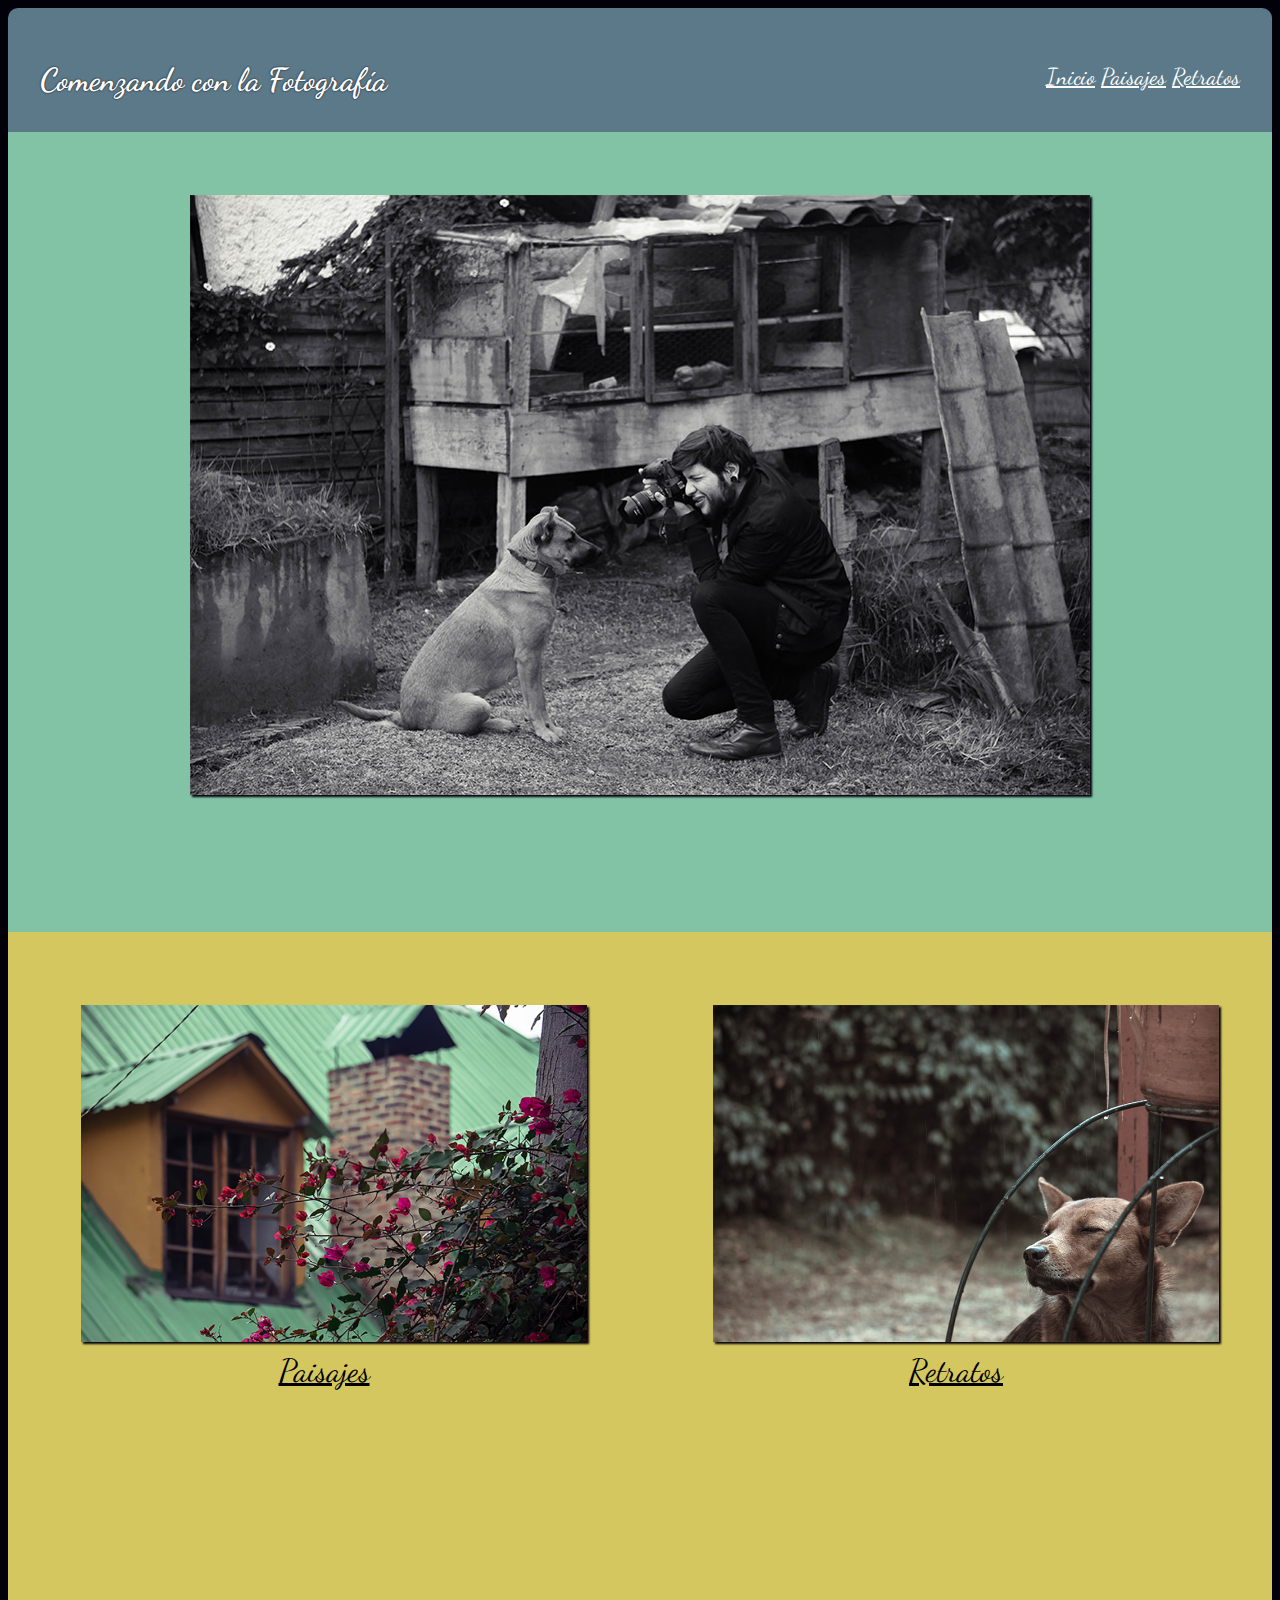
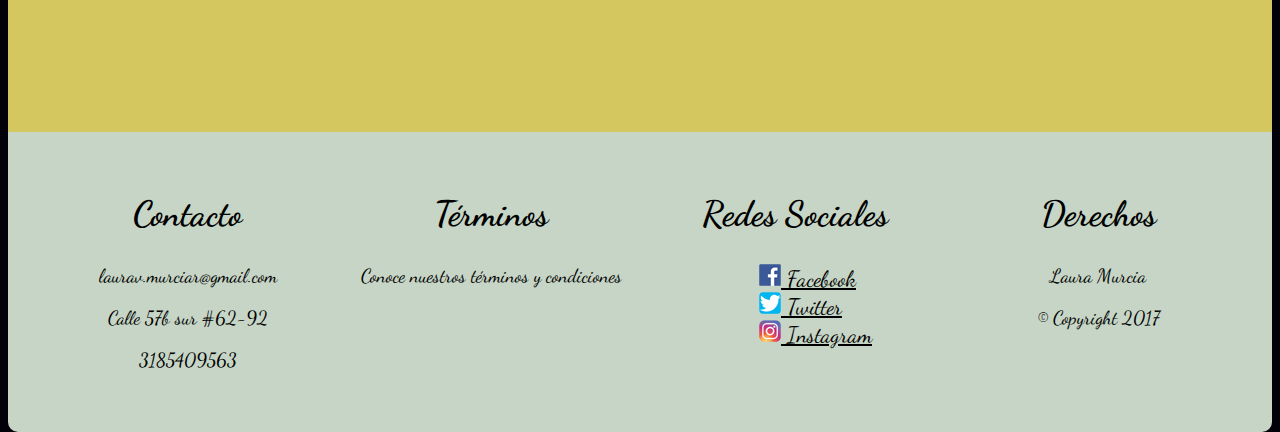
<file: EvaluacionCSS/index.html>
<html>
<head>
	<title>Comenzando con la Fotografía</title>
	<link href="https://fonts.googleapis.com/css?family=Dancing+Script" rel="stylesheet">
	<link rel="stylesheet" href="css/estilos.css">
	<meta charset="utf-8">
</head>
<body>
	<header>
		<h1>Comenzando con la Fotografía</h1>
		<nav>
			<ul>
				<li><a href="index.html"> Inicio </a></li>
				<li><a href="paisajes.html"> Paisajes </a></li>
				<li><a href="retratos.html"> Retratos </a></li>
			</ul>
		</nav>
	</header>

	<div id="contenido">
		<section>
			<article id="columna1"><img src="imagenes/imagen1.jpg">
			</article>
			<article id="columna2"><img src="imagenes/imagen2.jpg">
			<a href="paisajes.html">Paisajes</a>
			</article>
			<article id="columna3">
			<img src="imagenes/imagen3.jpg">
		<a href="retratos.html">Retratos</a></article>
		</section>

		<footer>
			<div id="contacto">
				<h2>Contacto</h2>
				<p>laurav.murciar@gmail.com</p>
				<p>Calle 57b sur #62-92</p>
				<p>3185409563</p>
			</div>
			<div id="terminos">
				<h2>Términos</h2>
				<p>Conoce nuestros términos y condiciones</p>
			</div>
			<div id="redes">
				<h2>Redes Sociales</h2>
				<ul>
					<li><a href="https://www.facebook.com/Lau.Vi.Murcia" target="blank"><img src="imagenes/fb.png"> Facebook </a></li>
					<li><a href="https://twitter.com/Lauriem430?lang=es" target="blank"> <img src="imagenes/tw.png"> Twitter </a></li>
					<li><a href="https://www.instagram.com/lauriem_430/" target="blank"><img src="imagenes/ig.png">  Instagram </a></li>
				</ul>
			</div>
			<div id="derechos">
				<h2>Derechos</h2>
				<p>Laura Murcia</p>
				<p>© Copyright 2017</p>
			</div>



		</footer>
	</div>

</body>
</html>
</file>
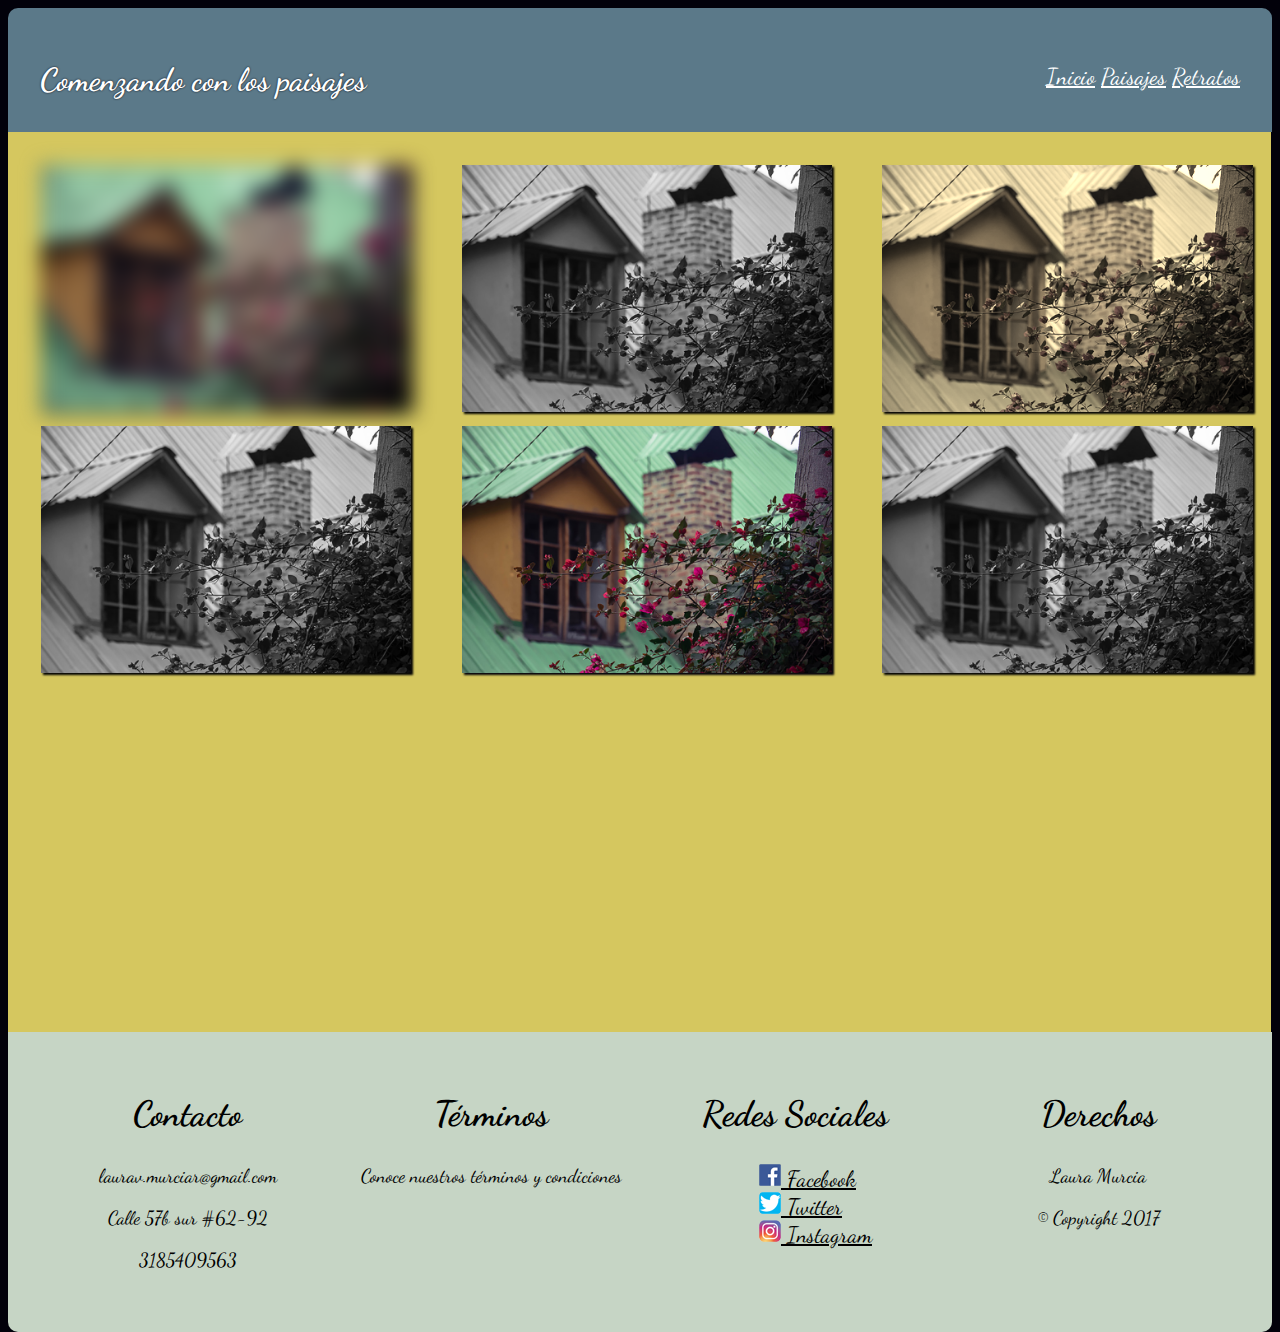
<file: EvaluacionCSS/paisajes.html>
<html>
<head>
	<title>Paisajes</title>
	<link href="https://fonts.googleapis.com/css?family=Dancing+Script" rel="stylesheet">
	<link rel="stylesheet" href="css/estilosPaisaje.css">
	<meta charset="utf-8">
</head>
<body>
	<header>
		<h1>Comenzando con los paisajes</h1>
		<nav>
			<ul>
				<li><a href="index.html"> Inicio </a></li>
				<li><a href="paisajes.html"> Paisajes </a></li>
				<li><a href="retratos.html"> Retratos </a></li>
			</ul>
		</nav>
	</header>

	<div id="contenido">
		<section>
			<article id="columna1">
				<div id="imagen1">
					<img src="imagenes/imgPaisajes/imagen1.jpg">
				</div>
				<div id="imagen4">
					<img src="imagenes/imgPaisajes/imagen4.jpg">
				<div>
			</article>
			<article id="columna2">
				<div id="imagen2">
					<img src="imagenes/imgPaisajes/imagen2.jpg">
				</div>
				<div id="imagen5">
					<img src="imagenes/imgPaisajes/imagen5.jpg">
				</div>
			</article>
			<article id="columna3">
				<div id="imagen3">
					<img src="imagenes/imgPaisajes/imagen3.jpg">
				</div>
				<div id="imagen6">
					<img src="imagenes/imgPaisajes/imagen6.jpg">
				</div>
		</section>

		<footer>
			<div id="contacto">
				<h2>Contacto</h2>
				<p>laurav.murciar@gmail.com</p>
				<p>Calle 57b sur #62-92</p>
				<p>3185409563</p>
			</div>
			<div id="terminos">
				<h2>Términos</h2>
				<p>Conoce nuestros términos y condiciones</p>
			</div>
			<div id="redes">
				<h2>Redes Sociales</h2>
				<ul>
					<li><a href="https://www.facebook.com/Lau.Vi.Murcia" target="blank"><img src="imagenes/fb.png"> Facebook </a></li>
					<li><a href="https://twitter.com/Lauriem430?lang=es" target="blank"> <img src="imagenes/tw.png"> Twitter </a></li>
					<li><a href="https://www.instagram.com/lauriem_430/" target="blank"><img src="imagenes/ig.png">  Instagram </a></li>
				</ul>
			</div>
			<div id="derechos">
				<h2>Derechos</h2>
				<p>Laura Murcia</p>
				<p>© Copyright 2017</p>
			</div>



		</footer>
	</div>

</body>
</html>
</file>
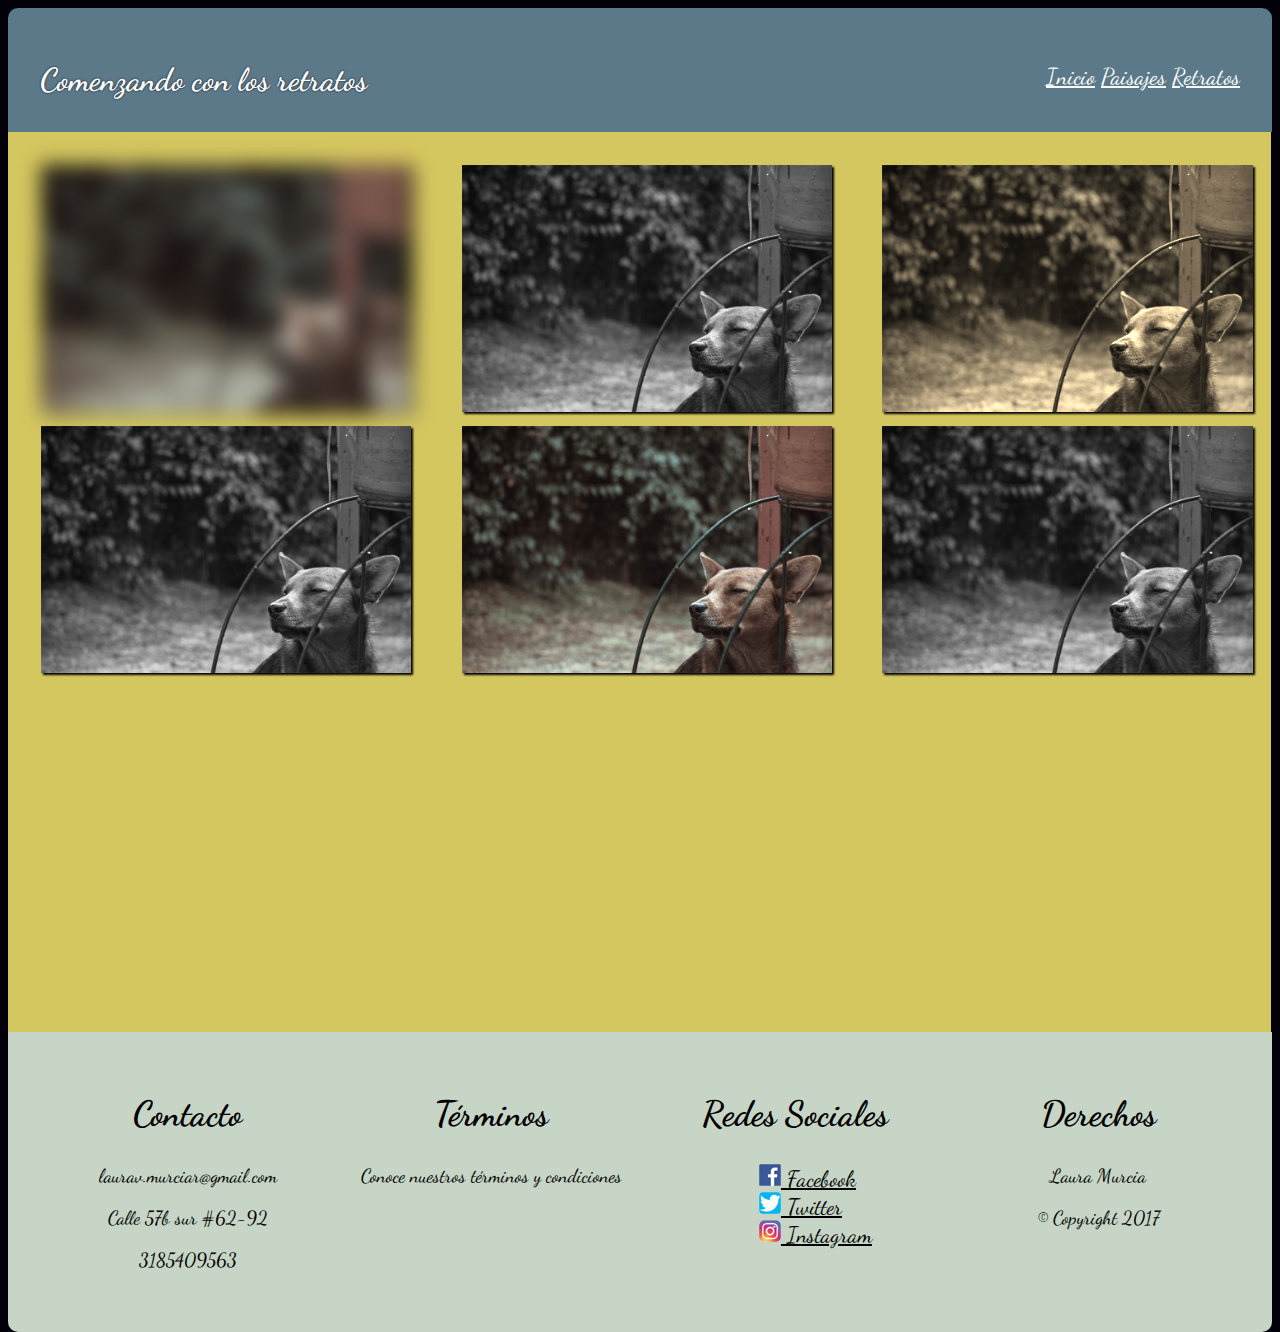
<file: EvaluacionCSS/retratos.html>
<html>
<head>
	<title>Retratos</title>
	<link href="https://fonts.googleapis.com/css?family=Dancing+Script" rel="stylesheet">
	<link rel="stylesheet" href="css/estilosRetratos.css">
	<meta charset="utf-8">
</head>
<body>
	<header>
		<h1>Comenzando con los retratos</h1>
		<nav>
			<ul>
				<li><a href="index.html"> Inicio </a></li>
				<li><a href="paisajes.html"> Paisajes </a></li>
				<li><a href="retratos.html"> Retratos </a></li>
			</ul>
		</nav>
	</header>

	<div id="contenido">
		<section>
			<article id="columna1">
				<div id="imagen1">
					<img src="imagenes/imgRetratos/imagen1.jpg">
				</div>
				<div id="imagen4">
					<img src="imagenes/imgRetratos/imagen4.jpg">
				<div>
			</article>
			<article id="columna2">
				<div id="imagen2">
					<img src="imagenes/imgRetratos/imagen2.jpg">
				</div>
				<div id="imagen5">
					<img src="imagenes/imgRetratos/imagen5.jpg">
				</div>
			</article>
			<article id="columna3">
				<div id="imagen3">
					<img src="imagenes/imgRetratos/imagen3.jpg">
				</div>
				<div id="imagen6">
					<img src="imagenes/imgRetratos/imagen6.jpg">
				</div>
		</section>

		<footer>
			<div id="contacto">
				<h2>Contacto</h2>
				<p>laurav.murciar@gmail.com</p>
				<p>Calle 57b sur #62-92</p>
				<p>3185409563</p>
			</div>
			<div id="terminos">
				<h2>Términos</h2>
				<p>Conoce nuestros términos y condiciones</p>
			</div>
			<div id="redes">
				<h2>Redes Sociales</h2>
				<ul>
					<li><a href="https://www.facebook.com/Lau.Vi.Murcia" target="blank"><img src="imagenes/fb.png"> Facebook </a></li>
					<li><a href="https://twitter.com/Lauriem430?lang=es" target="blank"> <img src="imagenes/tw.png"> Twitter </a></li>
					<li><a href="https://www.instagram.com/lauriem_430/" target="blank"><img src="imagenes/ig.png">  Instagram </a></li>
				</ul>
			</div>
			<div id="derechos">
				<h2>Derechos</h2>
				<p>Laura Murcia</p>
				<p>© Copyright 2017</p>
			</div>



		</footer>
	</div>

</body>
</html>
</file>
<file: EvaluacionCSS/css/estilos.css>
@media screen and (max-width: 899px) {
body {
	font-family: 'Dancing Script', cursive;
	background-color: #02010a;
}
 header
 {
	color: white;
	background-color: #5b7989;
	border-radius: 10px 10px 0 0;
	padding: 1em;
	text-align: center;
	animation-name: header-animation;
	animation: intro 1s;
}

@keyframes header-animation {
	0% {
	margin-top: 150;
	}
	60% {
		margin-top: -5;
	}
	150% {
		margin-top: 0;
}
}

	header h1{
	color: white;
 	text-shadow: 0 0 2px #02010a;
}

header a{
	color: white;
}
nav{
	font-size: 23px;
}
nav li{
	display: inline-block;
}

#contenido{
	width: 100%;
	margin: 0 auto;

	}

article
{
	box-sizing: border-box;
	float:left;
	height: 100%;
	background-color: grey;
	padding: 9%;
	text-align: center;
	height: 400px;
	width: 100%;
}

img{
	width: 350px;
	flex-flow: row wrap;
	-webkit-flex-flow: row wrap;
}

	#columna1
	{
	background-color: #82c3a6;
	width: 100%;
	}

	#columna1
	{
	width: 100%;
	}
	#columna2
	{
	width: 100%;
	background-color: #d5c75f;
	}

	#columna2 img:hover{
	transform: rotate(10deg);
	box-shadow: 2px 2px 2px #82c3a6;
	transition:all 1s ease-out;
	}

	#columna3
	{
	width: 100%;
	background-color: #d5c75f;
	}

	#columna3 img:hover{
	transition:all 1s ease-out;
	transform: translateY(-5px);
	transform: translateX(20px);
	box-shadow: 2px 2px 2px #82c3a6;
	}

	#contenido a{
	color: black;
	font-size: 1.4em;
	}

	footer
	{
		box-sizing: border-box;
		float:left;
		height: 100%;
		background-color: #C6d5c5;
		padding: 2%;
		text-align: center;
		height: 900px;
		width: 100%;
		margin: 0 auto;
		border-radius: 0px 0px 10px 10px;
	}

	#contacto{
		box-sizing: border-box;
		float:left;
		background-color: #C6d5c5;
		width: 100%;
		text-align: left;
	}

	#contacto h2{
	padding-left: 8%;
	padding-top: 2%;
	font-size: 2em;

	}

	#contacto p{
	padding-left: 8%;
	font-size: 1.4em;
	}

	#terminos{
		box-sizing: border-box;
		float:left;
		background-color: #C6d5c5;
		width: 100%;
		text-align: left;
	}

	#terminos h2{
		padding-left: 8%;
		padding-top: 2%;
		font-size: 2em;
	}

	#terminos p{
	padding-left: 8%;
	font-size: 1.4em;
	}


	#redes{
		box-sizing: border-box;
		float:left;
		text-align: left;
		background-color: #C6d5c5;
		width: 100%;
	}

	#redes h2{
		padding-left: 8%;
		padding-top: 2%;
		font-size: 2em;
	}

	#redes li{
		list-style: none;
		font-size: 1.4em;
		text-align: left;

	}

	#redes img{
	width: auto;

	}

	#derechos{
		box-sizing: border-box;
		float:left;
		text-align: left;
		background-color: #C6d5c5;
		width: 100%;
	}

	#derechos h2{
		padding-left: 8%;
		padding-top: 2%;
		font-size: 2em;
	}

	#derechos p{
		padding-left: 8%;
		font-size: 1.4em;
	}


}

/*Estilos Desktop*/


@media screen and (min-width: 900px) {
	body {
		font-family: 'Dancing Script', cursive;
		background-color: #02010a;
	}
  header{
    height: 60px;
    background-color: #5b7989;
    color: white;
    padding: 2em;
    border-radius: 10px 10px 0 0;
		animation: intro 1s;
		animation-name: header-animation;
	}

	@keyframes header-animation {
		0% {
		margin-top: 150;
		}
		60% {
			margin-top: -5;
		}
		150% {
			margin-top: 0;
	}
	}
  header h1{
    text-shadow: 0 0 2px #02010a;
    color: white;
    float: left;
  }
  header a{
    color: white;
  }
  nav{
    font-size: 23px;
    float: right;
  }
  nav li{
    display: inline-block;
  }

#contenido {
		margin: 0 auto;
		flex-flow: row wrap;
		width: 100%;
		margin: 0 auto;
}

article
{
	box-sizing: border-box;
	float:left;
	height: 100%;
	padding: 5%;
	text-align: center;
	height: 800px;
	width: 100%;
}

#columna1 img{
box-shadow: 2px 2px 2px #02010a;
}

#columna2 img{
-webkit-flex-flow: row wrap;
flex-flow: row wrap;
text-align: center;
width: 100%;
margin: 2%;
box-shadow: 2px 2px 2px #02010a;
transition:all 1s ease-out;
}

#columna2 img:hover{
transform: rotate(10deg);
box-shadow: 2px 2px 2px #82c3a6;
transition:all 1s ease-out;
}

#columna3 img{
-webkit-flex-flow: row wrap;
flex-flow: row wrap;
text-align: center;
width: 100%;
margin: 2%;
box-shadow: 2px 2px 2px #02010a;
transition:all 1s ease-out;
}

#columna3 img:hover{
transition:all 1s ease-out;
transform: translateY(-5px);
transform: translateX(20px);
box-shadow: 2px 2px 2px #82c3a6;
}

img{
-webkit-flex-flow: row wrap;
flex-flow: row wrap;
text-align: center;
}

#contenido a{
color: black;
font-size: 2em;
}

	#columna1
{
	background-color: #82c3a6;
	width: 100%;
}

	#columna2
{
	background-color: #d5c75f;
	width: 50%;
}

	#columna3
{
	background-color: #d5c75f;
	width: 50%;
}

/*FOOTER DESKTOP*/

footer
{
	box-sizing: border-box;
	float:left;
	height: 100%;
	background-color: #C6d5c5;
	padding: 2%;
	text-align: center;
	height: 300px;
	width: 100%;
	margin: 0 auto;
	border-radius: 0px 0px 10px 10px;
}



#contacto{
	box-sizing: border-box;
	float:left;
	background-color: #C6d5c5;
	width: 25%;
	text-align: center;
}

#contacto h2{
padding-left: 2%;
padding-top: 2%;
font-size: 2.2em;
}

#contacto p{
padding-left: 2%;
font-size: 1.2em;
}

#terminos{
	box-sizing: border-box;
	float:left;
	background-color: #C6d5c5;
	width: 25%;
}

#terminos h2{
padding-left: 2%;
padding-top: 2%;
font-size: 2.2em;
}

#terminos p{
padding-left: 2%;
font-size: 1.2em;
}

#redes{
	box-sizing: border-box;
	float:left;
	text-align: center;
	background-color: #C6d5c5;
	width: 25%;
}

#redes h2{
padding-left: 2%;
padding-top: 2%;
font-size: 2.2em;
}

#redes p{
padding-left: 2%;
font-size: 1.2em;
}

#redes li{
	list-style: none;
	font-size: 0.7em;
	text-align: left;
	padding-left: 30%;
}

#derechos{
	box-sizing: border-box;
	float:left;
	text-align: center;
	background-color: #C6d5c5;
	width: 25%;
}

#derechos h2{
padding-left: 2%;
padding-top: 2%;
font-size: 2.2em;
}

#derechos p{
padding-left: 2%;
font-size: 1.2em;
}

}
</file>
<file: EvaluacionCSS/css/estilosPaisaje.css>
@media screen and (max-width: 899px) {
body {
	font-family: 'Dancing Script', cursive;
	background-color: #02010a;
}
 header
 {
	color: white;
	background-color: #5b7989;
	border-radius: 10px 10px 0 0;
	padding: 1em;
	text-align: center;
	animation: intro 1s;
}

	header h1{
	color: white;
 	text-shadow: 0 0 2px #02010a;
}

header a{
	color: white;
}
nav{
	font-size: 23px;
}
nav li{
	display: inline-block;
}

#contenido{
	width: 100%;
	margin: 0 auto;

	}

article
{
	box-sizing: border-box;
	float:left;
	height: 100%;
	background-color: #d5c75f;
	text-align: center;
	height: 600px;
	width: 100%;

}

img{
	width: 350px;
	flex-flow: row wrap;
	-webkit-flex-flow: row wrap;
	margin: 2%;
}

#columna1 {
width: 100%;
height: auto;
}

#imagen1 img {
-webkit-filter: blur(10px); /* Chrome, Safari, Opera */
filter: blur(10px);
box-shadow: 2px 2px 2px #02010a;
}

#columna2 {
width: 100%;
height: auto;

}

#columna3 {
width: 100%;
height: auto;
}

#imagen2 img{
-webkit-filter: grayscale(100%); /* Chrome, Safari, Opera */
filter: grayscale(100%);
box-shadow: 2px 2px 2px #02010a;
}

#imagen3 img{
-webkit-filter: sepia(90%); /* Chrome, Safari, Opera */
filter: sepia(90%);
box-shadow: 2px 2px 2px #02010a;
}

#imagen4 img{
-webkit-filter: grayscale(100%); /* Chrome, Safari, Opera */
filter: grayscale(100%);
box-shadow: 2px 2px 2px #02010a;
}

#imagen6 img{
-webkit-filter: grayscale(100%); /* Chrome, Safari, Opera */
filter: grayscale(100%);
box-shadow: 2px 2px 2px #02010a;
}


#contenido a{
color: black;
font-size: 1.4em;
}

footer{
	box-sizing: border-box;
	float:left;
	height: 100%;
	background-color: #C6d5c5;
	padding: 2%;
	text-align: center;
	height: 900px;
	width: 100%;
	margin: 0 auto;
	border-radius: 0px 0px 10px 10px;
	}

	#contacto{
		box-sizing: border-box;
		float:left;
		background-color: #C6d5c5;
		width: 100%;
		text-align: left;
	}

	#contacto h2{
	padding-left: 8%;
	padding-top: 2%;
	font-size: 2em;

	}

	#contacto p{
	padding-left: 8%;
	font-size: 1.4em;
	}

	#terminos{
		box-sizing: border-box;
		float:left;
		background-color: #C6d5c5;
		width: 100%;
		text-align: left;
	}

	#terminos h2{
		padding-left: 8%;
		padding-top: 2%;
		font-size: 2em;
	}

	#terminos p{
	padding-left: 8%;
	font-size: 1.4em;
	}


	#redes{
		box-sizing: border-box;
		float:left;
		text-align: left;
		background-color: #C6d5c5;
		width: 100%;
	}

	#redes h2{
		padding-left: 8%;
		padding-top: 2%;
		font-size: 2em;
	}

	#redes li{
		list-style: none;
		font-size: 1.4em;
		text-align: left;

	}

	#redes img{
	width: auto;

	}

	#derechos{
		box-sizing: border-box;
		float:left;
		text-align: left;
		background-color: #C6d5c5;
		width: 100%;
	}

	#derechos h2{
		padding-left: 8%;
		padding-top: 2%;
		font-size: 2em;
	}

	#derechos p{
		padding-left: 8%;
		font-size: 1.4em;
	}


}


@media screen and (min-width: 900px) {
	body {
		font-family: 'Dancing Script', cursive;
		background-color: #02010a;
	}
  header{
    height: 60px;
    background-color: #5b7989;
    color: white;
    padding: 2em;
    border-radius: 10px 10px 0 0;
    animation: intro 1s;
  }
  header h1{
    text-shadow: 0 0 2px #02010a;
    color: white;
    float: left;
  }
  header a{
    color: white;
  }
  nav{
    font-size: 23px;
    float: right;
  }
  nav li{
    display: inline-block;
  }

#contenido {
		margin: 0 auto;
		flex-flow: row wrap;
		width: 100%;
		margin: 0 auto;
}

article
{
	box-sizing: border-box;
	float:left;
	height: 100%;
	background-color: #d5c75f;
	padding: 2%;
	text-align: center;
	height: 900px;
	width: 100%;
}

img{
-webkit-flex-flow: row wrap;
flex-flow: row wrap;
text-align: center;
}

article img{
-webkit-flex-flow: row wrap;
flex-flow: row wrap;
text-align: center;
width: 100%;
margin: 2%;
box-shadow: 2px 2px 2px #02010a;

}

#contenido a{
color: black;
font-size: 2em;
}

	#columna1 {
	width: 33.3%;
}

#imagen1 img {
	-webkit-filter: blur(10px); /* Chrome, Safari, Opera */
	filter: blur(10px);
}

	#columna2 {
	width: 33.3%;
}

	#columna3 {
	width: 33.3%;
}

#imagen2 img{
	-webkit-filter: grayscale(100%); /* Chrome, Safari, Opera */
	filter: grayscale(100%);
}

#imagen3 img{
	-webkit-filter: sepia(90%); /* Chrome, Safari, Opera */
	filter: sepia(90%);
}

#imagen4 img{
	-webkit-filter: grayscale(100%); /* Chrome, Safari, Opera */
	filter: grayscale(100%);
}

#imagen6 img{
	-webkit-filter: grayscale(100%); /* Chrome, Safari, Opera */
	filter: grayscale(100%);
}

/*FOOTER DESKTOP*/

footer{
	box-sizing: border-box;
	float:left;
	height: 100%;
	background-color: #C6d5c5;
	padding: 2%;
	text-align: center;
	height: 300px;
	width: 100%;
	margin: 0 auto;
	border-radius: 0px 0px 10px 10px;
}



#contacto{
	box-sizing: border-box;
	float:left;
	background-color: #C6d5c5;
	width: 25%;
	text-align: center;
}

#contacto h2{
padding-left: 2%;
padding-top: 2%;
font-size: 2.2em;
}

#contacto p{
padding-left: 2%;
font-size: 1.2em;
}

#terminos{
	box-sizing: border-box;
	float:left;
	background-color: #C6d5c5;
	width: 25%;
}

#terminos h2{
padding-left: 2%;
padding-top: 2%;
font-size: 2.2em;
}

#terminos p{
padding-left: 2%;
font-size: 1.2em;
}

#redes{
	box-sizing: border-box;
	float:left;
	text-align: center;
	background-color: #C6d5c5;
	width: 25%;
}

#redes h2{
padding-left: 2%;
padding-top: 2%;
font-size: 2.2em;
}

#redes p{
padding-left: 2%;
font-size: 1.2em;
}

#redes li{
	list-style: none;
	font-size: 0.7em;
	text-align: left;
	padding-left: 30%;
}

#derechos{
	box-sizing: border-box;
	float:left;
	text-align: center;
	background-color: #C6d5c5;
	width: 25%;
}

#derechos h2{
padding-left: 2%;
padding-top: 2%;
font-size: 2.2em;
}

#derechos p{
padding-left: 2%;
font-size: 1.2em;
}

}
</file>
<file: EvaluacionCSS/css/estilosRetratos.css>
@media screen and (max-width: 899px) {
body {
	font-family: 'Dancing Script', cursive;
	background-color: #02010a;
}
 header
 {
	color: white;
	background-color: #5b7989;
	border-radius: 10px 10px 0 0;
	padding: 1em;
	text-align: center;
	animation: intro 1s;
}

	header h1{
	color: white;
 	text-shadow: 0 0 2px #02010a;
}

header a{
	color: white;
}
nav{
	font-size: 23px;
}
nav li{
	display: inline-block;
}

#contenido{
	width: 100%;
	margin: 0 auto;

	}

article
{
	box-sizing: border-box;
	float:left;
	height: 100%;
	background-color: #d5c75f;
	text-align: center;
	height: 600px;
	width: 100%;

}

img{
	width: 350px;
	flex-flow: row wrap;
	-webkit-flex-flow: row wrap;
	box-shadow: 2px 2px 2px #02010a;
	margin: 2%;
}

#columna1 {
width: 100%;
height: auto;
}

#imagen1 img {
-webkit-filter: blur(10px); /* Chrome, Safari, Opera */
filter: blur(10px);
box-shadow: 2px 2px 2px #02010a;
}

#columna2 {
width: 100%;
height: auto;
}

#columna3 {
width: 100%;
height: auto;
}

#imagen2 img{
-webkit-filter: grayscale(100%); /* Chrome, Safari, Opera */
filter: grayscale(100%);
}

#imagen3 img{
-webkit-filter: sepia(90%); /* Chrome, Safari, Opera */
filter: sepia(90%);
}

#imagen4 img{
-webkit-filter: grayscale(100%); /* Chrome, Safari, Opera */
filter: grayscale(100%);
}

#imagen6 img{
-webkit-filter: grayscale(100%); /* Chrome, Safari, Opera */
filter: grayscale(100%);
}


	#contenido a{
	color: black;
	font-size: 1.4em;
	}

	footer
	{
		box-sizing: border-box;
		float:left;
		height: 100%;
		background-color: #C6d5c5;
		padding: 2%;
		text-align: center;
		height: 900px;
		width: 100%;
		margin: 0 auto;
		border-radius: 0px 0px 10px 10px;
	}

/*FOOTER MOBILE*/

	#contacto{
		box-sizing: border-box;
		float:left;
		background-color: #C6d5c5;
		width: 100%;
		text-align: left;
	}

	#contacto h2{
	padding-left: 8%;
	padding-top: 2%;
	font-size: 2em;

	}

	#contacto p{
	padding-left: 8%;
	font-size: 1.4em;
	}

	#terminos{
		box-sizing: border-box;
		float:left;
		background-color: #C6d5c5;
		width: 100%;
		text-align: left;
	}

	#terminos h2{
		padding-left: 8%;
		padding-top: 2%;
		font-size: 2em;
	}

	#terminos p{
	padding-left: 8%;
	font-size: 1.4em;
	}


	#redes{
		box-sizing: border-box;
		float:left;
		text-align: left;
		background-color: #C6d5c5;
		width: 100%;
	}

	#redes h2{
		padding-left: 8%;
		padding-top: 2%;
		font-size: 2em;
	}

	#redes li{
		list-style: none;
		font-size: 1.4em;
		text-align: left;

	}

	#redes img{
	width: auto;

	}

	#derechos{
		box-sizing: border-box;
		float:left;
		text-align: left;
		background-color: #C6d5c5;
		width: 100%;
	}

	#derechos h2{
		padding-left: 8%;
		padding-top: 2%;
		font-size: 2em;
	}

	#derechos p{
		padding-left: 8%;
		font-size: 1.4em;
	}


}


@media screen and (min-width: 900px) {
	body {
		font-family: 'Dancing Script', cursive;
		background-color: #02010a;
	}
  header{
    height: 60px;
    background-color: #5b7989;
    color: white;
    padding: 2em;
    border-radius: 10px 10px 0 0;
    animation: intro 1s;
  }
  header h1{
    text-shadow: 0 0 2px #02010a;
    color: white;
    float: left;
  }
  header a{
    color: white;
  }
  nav{
    font-size: 23px;
    float: right;
  }
  nav li{
    display: inline-block;
  }

#contenido {
		margin: 0 auto;
		flex-flow: row wrap;
		width: 100%;
		margin: 0 auto;
}

article
{
	box-sizing: border-box;
	float:left;
	height: 100%;
	background-color: #d5c75f;
	padding: 2%;
	text-align: center;
	height: 900px;
	width: 100%;
}

img{
-webkit-flex-flow: row wrap;
flex-flow: row wrap;
text-align: center;
}

article img{
-webkit-flex-flow: row wrap;
flex-flow: row wrap;
text-align: center;
width: 100%;
margin: 2%;
box-shadow: 2px 2px 2px #02010a;

}

#contenido a{
color: black;
font-size: 2em;
}

	#columna1 {
	width: 33.3%;
}

#imagen1 img {
	-webkit-filter: blur(10px); /* Chrome, Safari, Opera */
	filter: blur(10px);
}

	#columna2 {
	width: 33.3%;
}

	#columna3 {
	width: 33.3%;
}

#imagen2 img{
	-webkit-filter: grayscale(100%); /* Chrome, Safari, Opera */
	filter: grayscale(100%);
}

#imagen3 img{
	-webkit-filter: sepia(90%); /* Chrome, Safari, Opera */
	filter: sepia(90%);
}

#imagen4 img{
	-webkit-filter: grayscale(100%); /* Chrome, Safari, Opera */
	filter: grayscale(100%);
}

#imagen6 img{
	-webkit-filter: grayscale(100%); /* Chrome, Safari, Opera */
	filter: grayscale(100%);
}

/*FOOTER DESKTOP*/

footer
{
	box-sizing: border-box;
	float:left;
	height: 100%;
	background-color: #C6d5c5;
	padding: 2%;
	text-align: center;
	height: 300px;
	width: 100%;
	margin: 0 auto;
	border-radius: 0px 0px 10px 10px;
}



#contacto{
	box-sizing: border-box;
	float:left;
	background-color: #C6d5c5;
	width: 25%;
	text-align: center;
}

#contacto h2{
padding-left: 2%;
padding-top: 2%;
font-size: 2.2em;
}

#contacto p{
padding-left: 2%;
font-size: 1.2em;
}

#terminos{
	box-sizing: border-box;
	float:left;
	background-color: #C6d5c5;
	width: 25%;
}

#terminos h2{
padding-left: 2%;
padding-top: 2%;
font-size: 2.2em;
}

#terminos p{
padding-left: 2%;
font-size: 1.2em;
}

#redes{
	box-sizing: border-box;
	float:left;
	text-align: center;
	background-color: #C6d5c5;
	width: 25%;
}

#redes h2{
padding-left: 2%;
padding-top: 2%;
font-size: 2.2em;
}

#redes p{
padding-left: 2%;
font-size: 1.2em;
}

#redes li{
	list-style: none;
	font-size: 0.7em;
	text-align: left;
	padding-left: 30%;
}

#derechos{
	box-sizing: border-box;
	float:left;
	text-align: center;
	background-color: #C6d5c5;
	width: 25%;
}

#derechos h2{
padding-left: 2%;
padding-top: 2%;
font-size: 2.2em;
}

#derechos p{
padding-left: 2%;
font-size: 1.2em;
}

}
</file>
